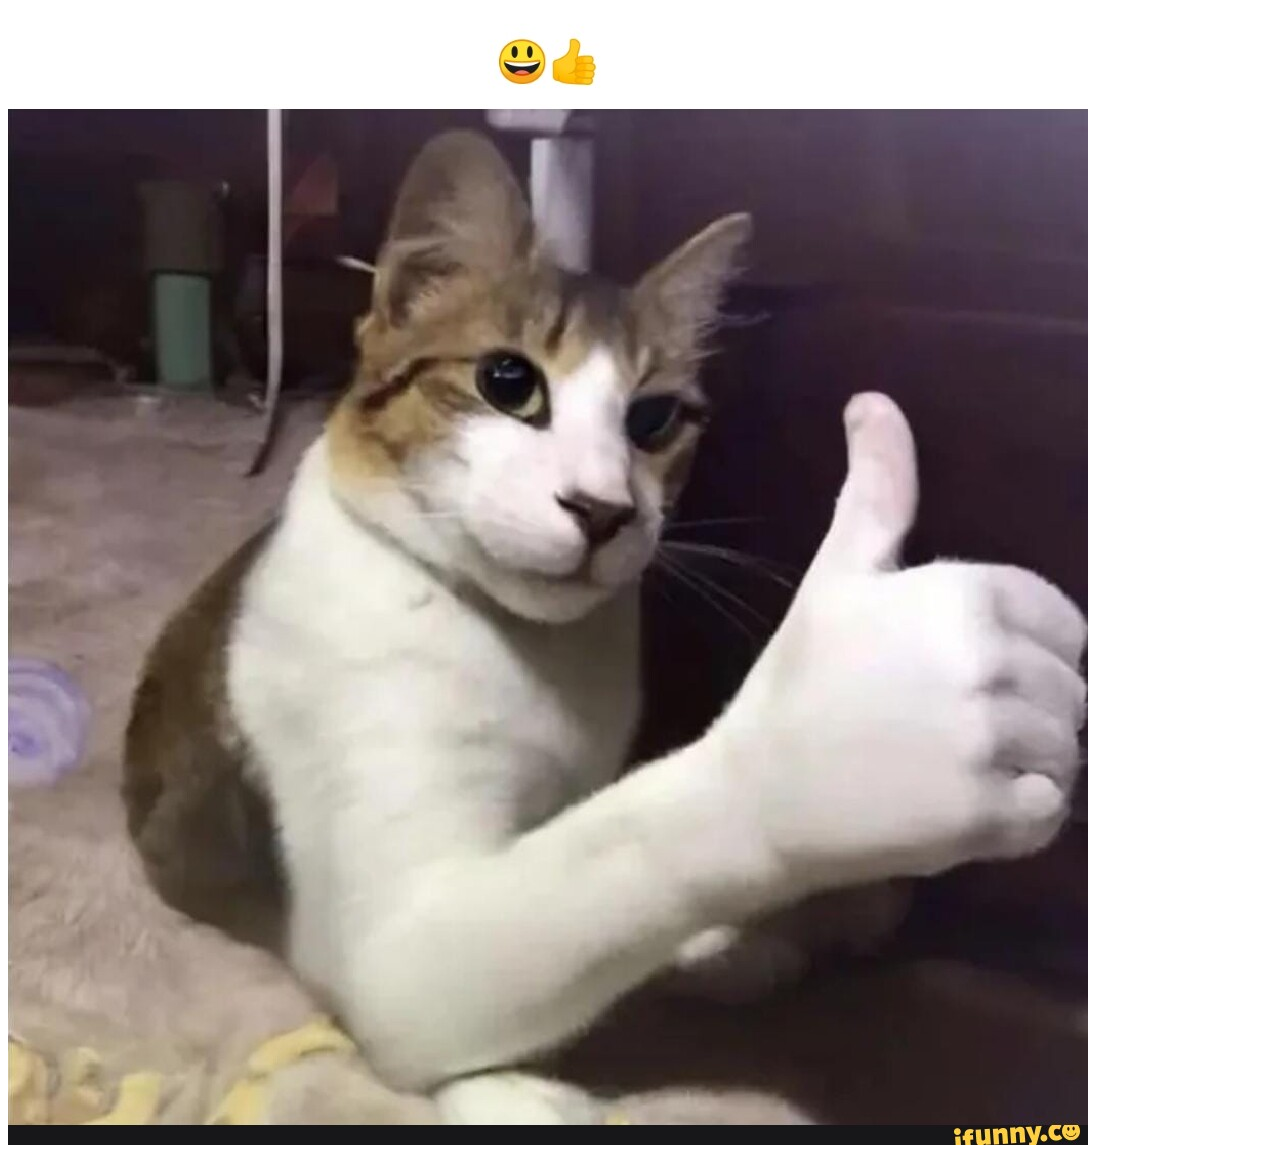
<file: cadastrado.html>
<!DOCTYPE html>
<html lang="en">
<head>
    <meta charset="UTF-8">
    <meta name="viewport" content="width=device-width, initial-scale=1.0">
    <title>JOIA</title>
</head>
<body>
    <img src="img/gato.jpg" alt="joia valiosa">
</body>
</html>
</file>
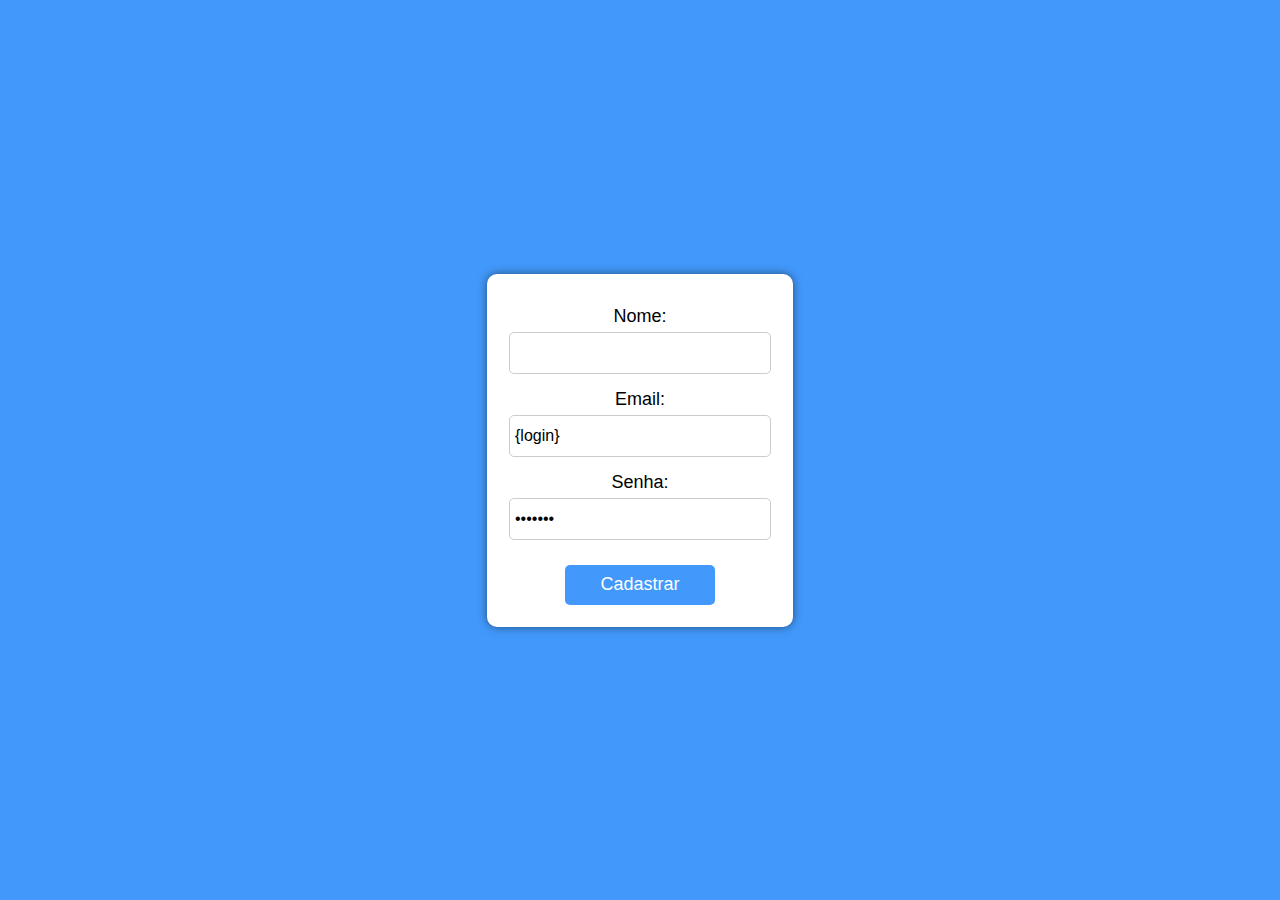
<file: cadastro.html>
<!DOCTYPE html>
<html lang="pt-BR">
<head>
    <meta charset="UTF-8">
    <meta name="viewport" content="width=device-width, initial-scale=1.0">
    <title>Cadastro</title>
    <link rel="stylesheet" href="css/cadastro.css">
</head>
<body>
    <form action="/confirmar_cadastro" method="post">
        <label for="nome">Nome:</label>
        <input type="text" name="nome" id="nome" required>
        <label for="email">Email:</label>
        <input type="email" name="email" id="email" value="{login}">
        <label for="senha">Senha:</label>
        <input type="password" name="senha" id="senha" value="{senha}">
        <button type="submit">Cadastrar</button>
    </form>
</body>
</html>
</file>
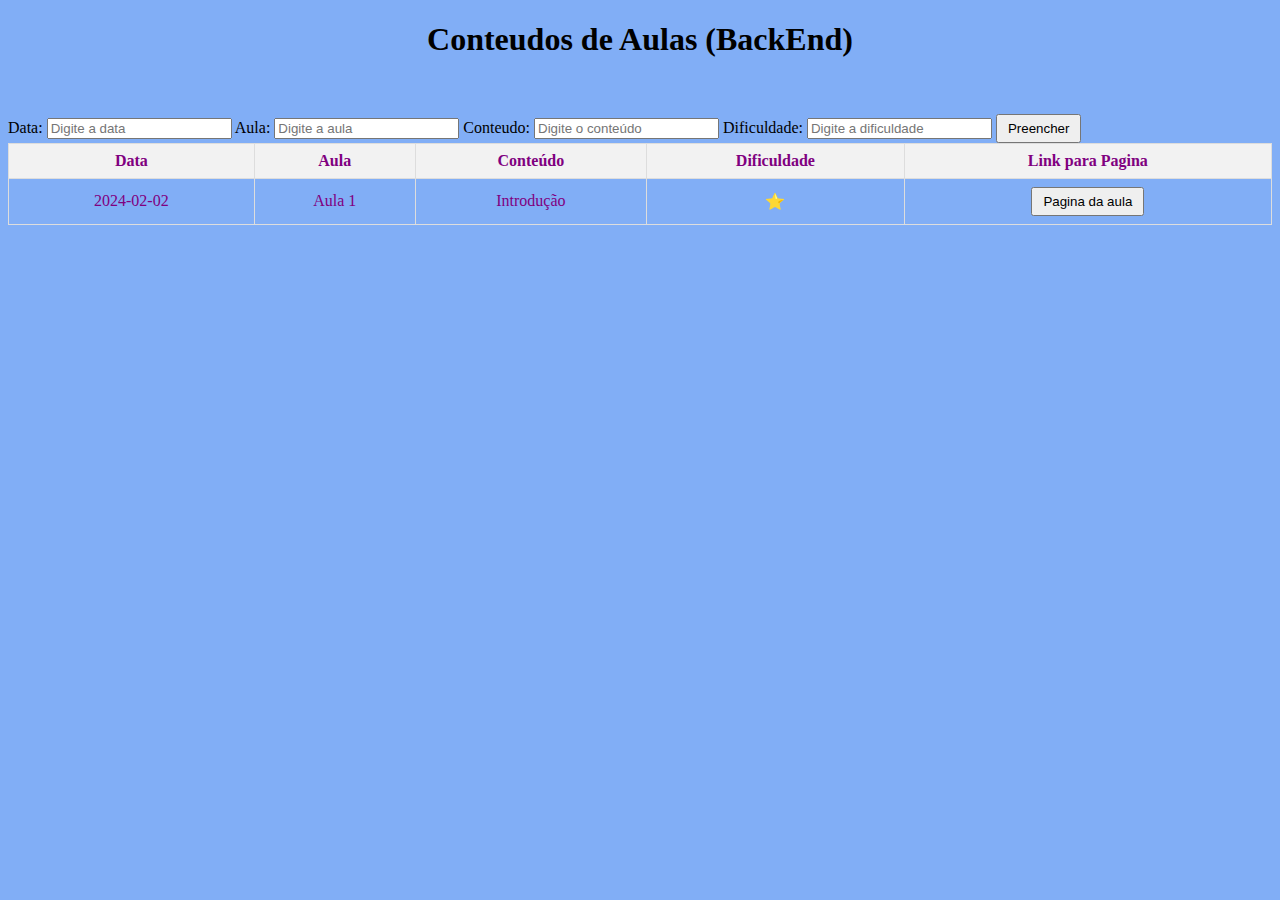
<file: home.html>
<!DOCTYPE html>
<html lang="en">
<head>
    <meta charset="UTF-8">
    <meta name="viewport" content="width=device-width, initial-scale=1.0">
    <link rel="stylesheet" href="css/pag2.css">
    <script type="text/javascript" src="script.js"></script>

    <title>Document</title>
</head>
<body>
    <h1>Conteudos de Aulas (BackEnd)</h1>
    <br/>
    <p></p>
    <label>Data:</label>
    <input id="data" type="text" placeholder="Digite a data">
    <label>Aula:</label>
    <input id="Aula"type="text" placeholder="Digite a aula">
    <label>Conteudo:</label>
    <input id="Cont" type="text" placeholder="Digite o conteúdo">
    <label>Dificuldade:</label>
    <input id="Difuicult" type="text" placeholder="Digite a dificuldade">
    <button id="button">Preencher</button>
    <table>

        <thead>
            <tr>
                <th>Data</th>
                <th>Aula</th>
                <th>Conteúdo</th>
                <th>Dificuldade</th>
                <th>Link para Pagina</th>
            </tr>
        </thead>
        <tbody id="tabela-corpo">
            <tr>
                <td>2024-02-02</td>
                <td>Aula 1</td>
                <td>Introdução</td>
                <td>⭐</td>
                <td><a href="login.html"><button>Pagina da aula</button></a></td>
            </tr>

            
        </tbody>
    </table>

    
    
</body>
</html>
</file>
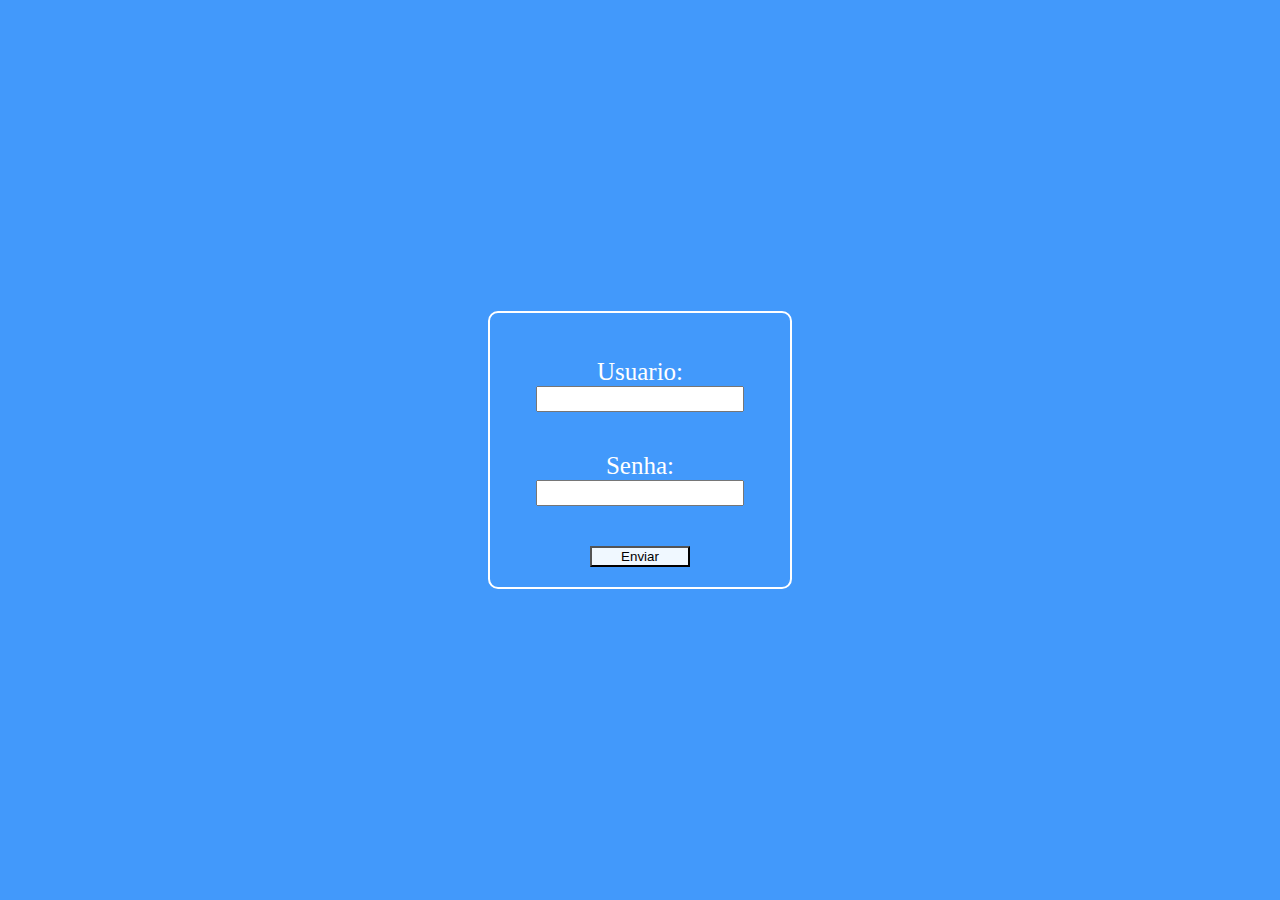
<file: login.html>
<!DOCTYPE html>
<html lang="pt-BR">
<head>
    <meta charset="UTF-8">
    <meta name="viewport" content="width=device-width, initial-scale=1.0">
    <title>Document</title>
    <link rel="stylesheet" href="css/style.css">
</head>
<body>
    
    <form action="/enviar_login" method="post">
        <div class="erro-message">
            <p><!-- Mensagem de erro será inserida aqui --><p>
        </div>
        <label>Usuario: </label>
        <input  type="email" name="email"></input>
        <label>Senha: </label>
        <input  type="password" name="senha"></input>
        
        <button type="submit">Enviar</button>
    </form>
</body>
</html>
</file>
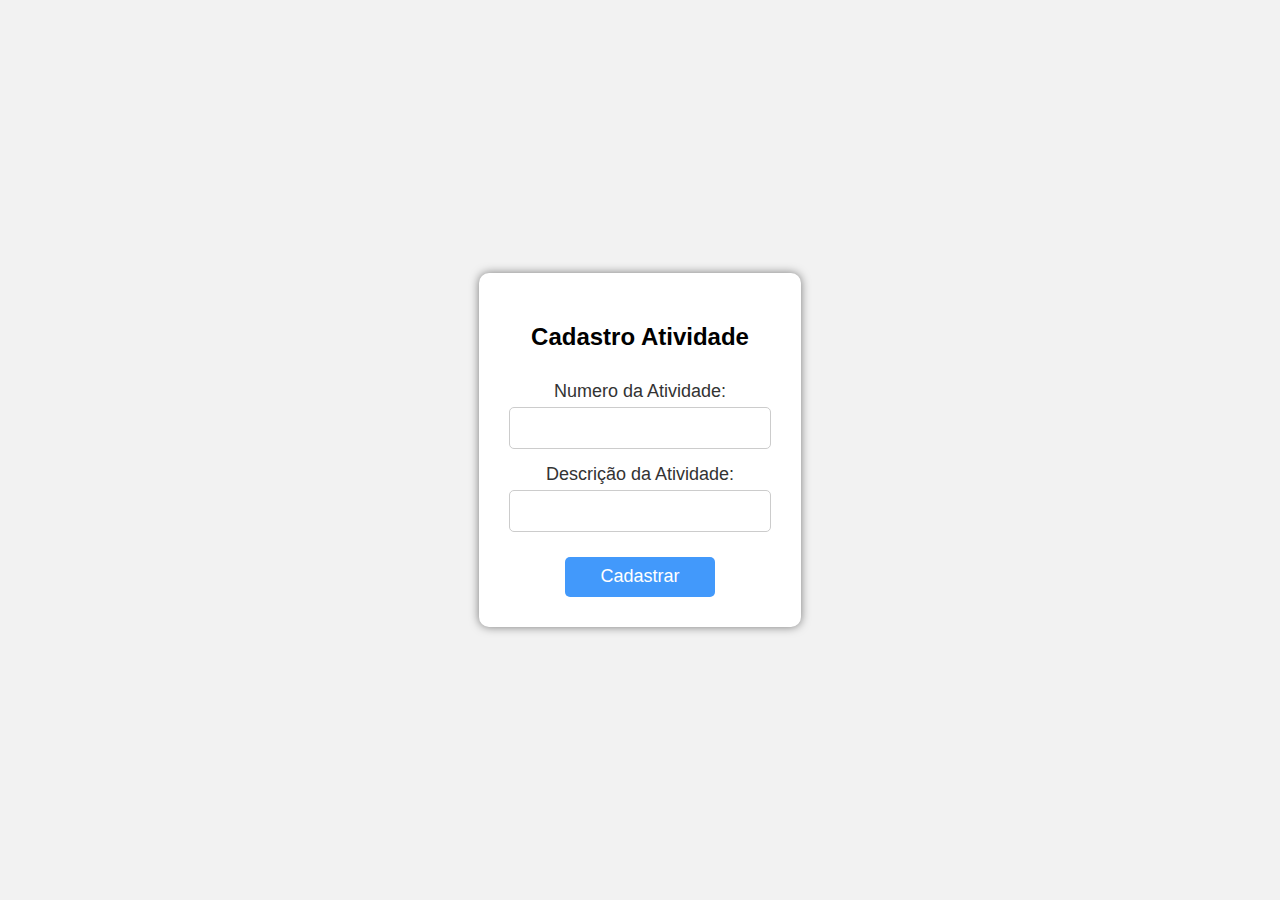
<file: Sistema Educacional/Cadastro de Atividade.html>
<!DOCTYPE html>
<html lang="pt-BR">
<head>
    <meta charset="UTF-8">
    <meta name="viewport" content="width=device-width, initial-scale=1.0">
    <title>Cadastro</title>
    <link rel="stylesheet" href="../Sistema Educacional/css/turma_e_atividade.css">
    <script src="../js/atividades_info.js" defer></script>
</head>
<body>
    
    <div class="container">
        <!-- Mensagem de erro será inserida aqui -->
        <h2>Cadastro Atividade</h2>
        <form action="/cad_atividade" method="post">
            <label>Numero da Atividade:</label>
            <input id="Codigo" type="text" name="Codigo" required>
            <label>Descrição da Atividade:</label>
            <input id="Descricao" type="text" name="Descricao" required>
            <button type="submit">Cadastrar</button>
        </form>
    </div>
</body>
</html>
</file>
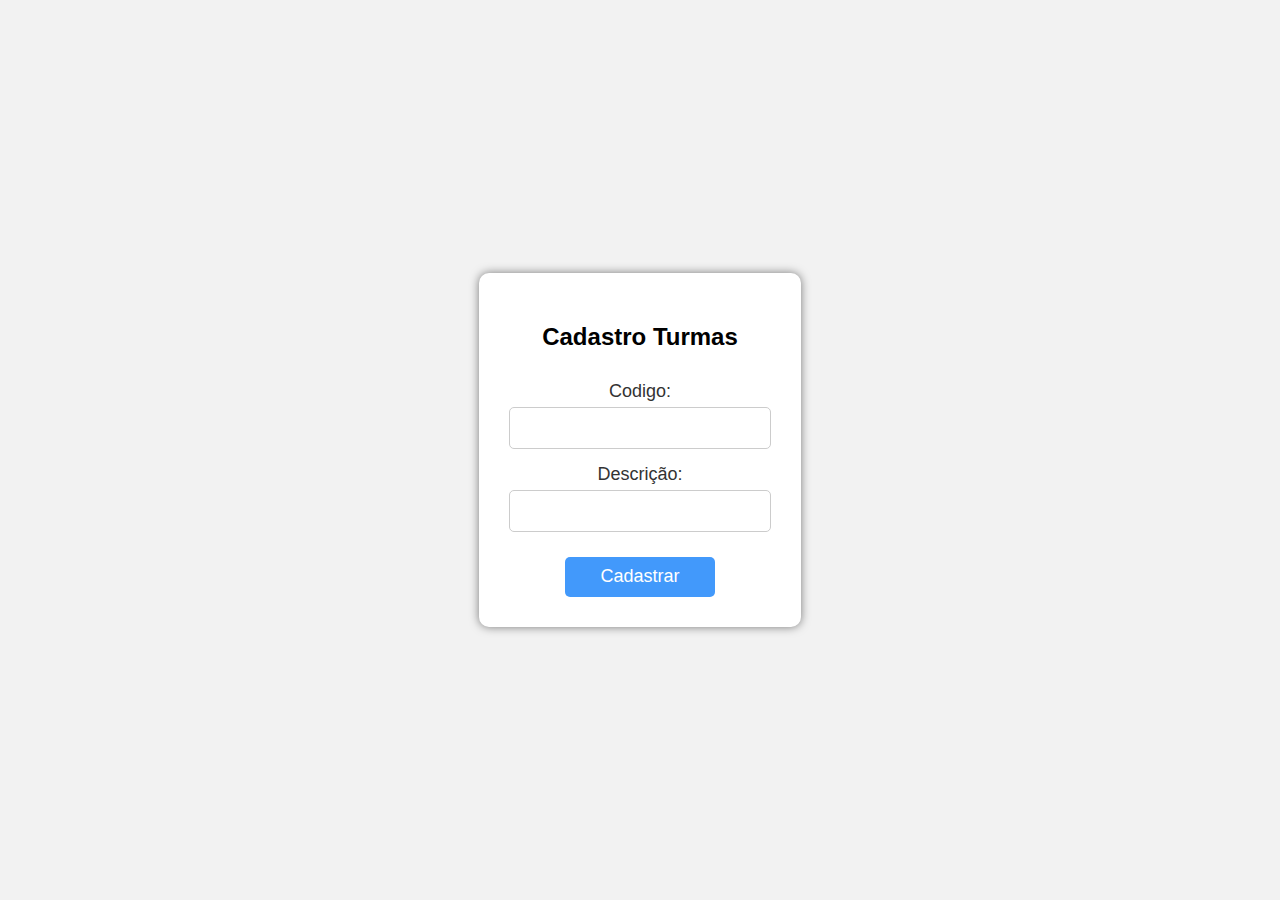
<file: Sistema Educacional/Cadastro de Turma.html>
<!DOCTYPE html>
<html lang="pt-BR">
<head>
    <meta charset="UTF-8">
    <meta name="viewport" content="width=device-width, initial-scale=1.0">
    <title>Cadastro</title>
    <link rel="stylesheet" href="../Sistema Educacional/css/turma_e_atividade.css">
    <script src="../js/tumas_infos.js" defer></script>
</head>
<body>
    
    <div class="container">
        <!-- Mensagem de erro será inserida aqui -->
        <h2>Cadastro Turmas</h2>
        <form action="/cad_turmas" method="post">
            <label>Codigo:</label>
            <input id="Codigo" type="text" name="Codigo" required>
            <label>Descrição:</label>
            <input id="Descricao" type="text" name="Descricao" required>
            <button type="submit">Cadastrar</button>
        </form>
    </div>
</body>
</html>
</file>
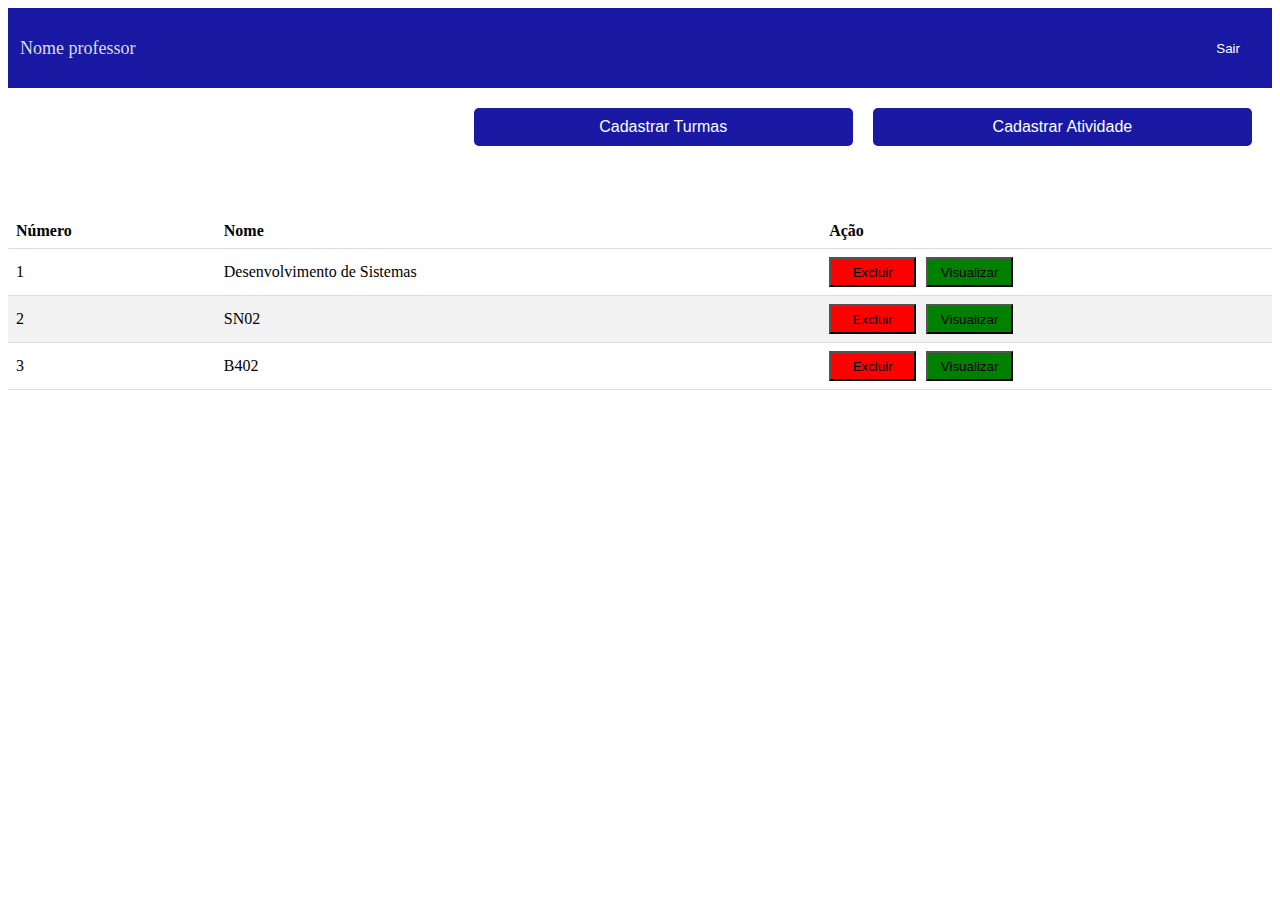
<file: Sistema Educacional/Tela Professor.html>
<!DOCTYPE html>
<html>
<head>
	<title>Professor Turmas</title>
	<link rel="stylesheet" type="text/css" href="../Sistema Educacional/css/styles.css">

	<script src="../js/add_tela_professor.js" defer></script>
	
</head>
<body>
  <div class="menu"><p name="professor">Nome professor</p><button class="btn-menu"><a href="/login" style="text-decoration: none;color: white;">Sair</button></div> 
  <!-- Aqui -->

  <button class="Cadastrar"><a href="/Atividade" style="text-decoration: none;color: white;">Cadastrar Atividade</a></button>
  <button class="Cadastrar"><a href="/Turmas" style="text-decoration: none;color: white;">Cadastrar Turmas</a></button>

  
	<table>
		<thead>
			<tr>
				
				<th>Número</th>
				<th>Nome</th>
        <th>Ação</th>
			</tr>
		</thead>
		<tbody>
			<tr>
				<td>1</td>
				<td>Desenvolvimento de Sistemas</td>
				<td><button class="excluir">Excluir</button><button class="Visualizar">Visualizar</button></td>
			</tr>
			<tr>
				<td>2</td>
				<td>SN02</td>
				<td><button  class="excluir">Excluir</button><button class="Visualizar">Visualizar</button></td>
			</tr>
			<tr>
				<td>3</td>
				<td>B402</td>
				<td><button  class="excluir">Excluir</button><button class="Visualizar">Visualizar</button></td>
			</tr>
		</tbody>
	</table>
	<script src="../js/atividades_info.js" defer></script>
    <script src="../js/tumas_infos.js" defer></script>
</body>
</html>
</file>
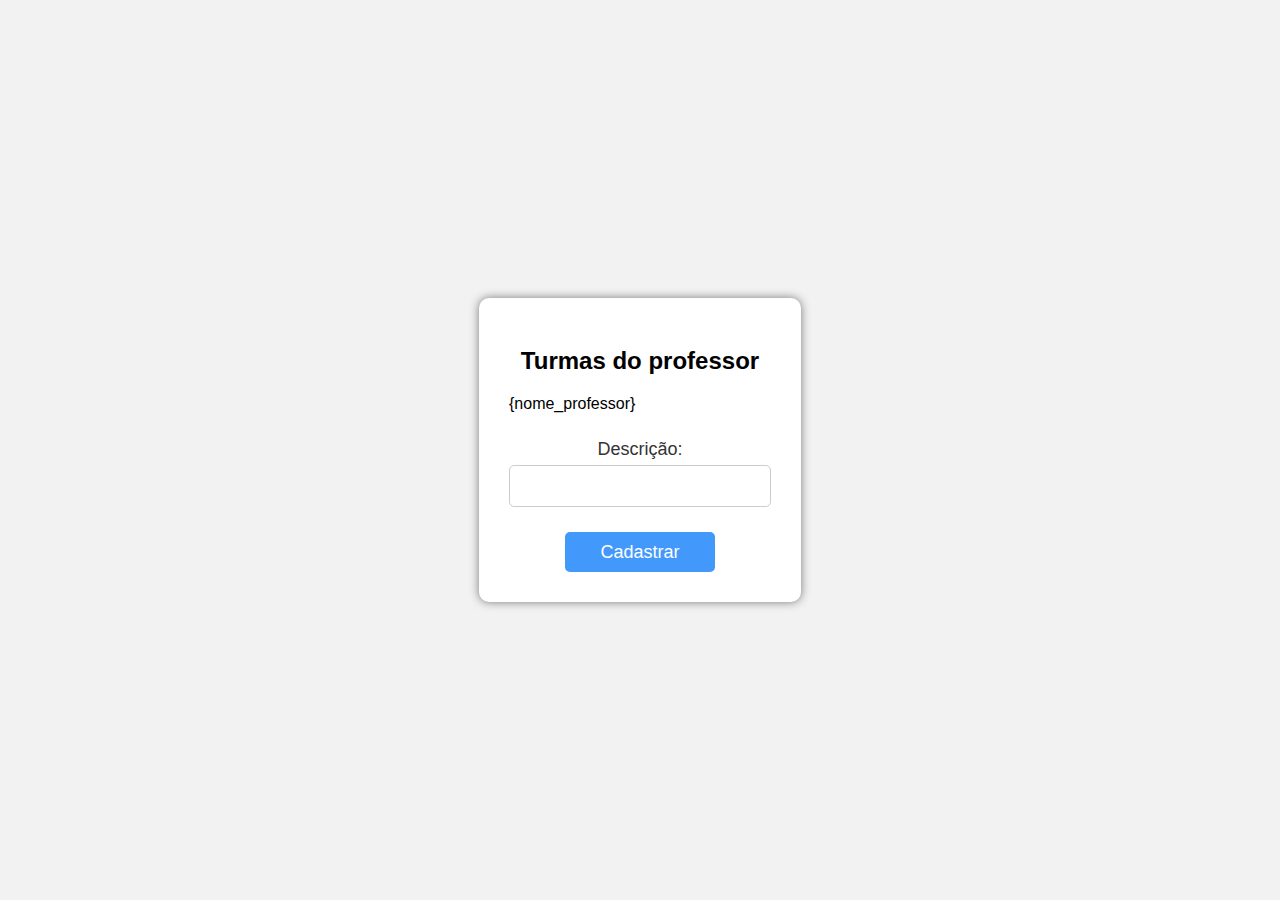
<file: Sistema Educacional/Turma_professor.html>
<!DOCTYPE html>
<html lang="pt-BR">
<head>
    <meta charset="UTF-8">
    <meta name="viewport" content="width=device-width, initial-scale=1.0">
    <title>Cadastro</title>
    <link rel="stylesheet" href="../Sistema Educacional/css/turma_e_atividade.css">
    <script src="../js/tumas_infos.js" defer></script>
</head>
<body>
    
    <div class="container">
        <!-- Mensagem de erro será inserida aqui -->
        <h2>Turmas do professor</h2>
        <p>{nome_professor}</p>
        <form action="/cad_turmas" method="post">
            <label>Descrição:</label>
            <input id="descTurma" type="text" name="descTurma" required>
            <input type="hidden" id="id_professor" name="id_professor" value="{id_professor}">
            <input type="hidden" id="login" name="login" value="{login}">
            <button type="submit">Cadastrar</button>
        </form>

        <table>
            <!-- Tabela com linha zebradas -->
        </table>
    </div>
</body>
</html>
</file>
<file: css/cadastro.css>
body {
    display: flex;
    align-items: center;
    justify-content: center;
    height: 100vh;
    margin: 0;
    background-color: #4299fb;
    font-family: Arial, sans-serif;
}

form {
    display: flex;
    flex-direction: column;
    align-items: center;
    border: 2px solid white;
    border-radius: 10px;
    padding: 20px;
    background-color: #fff;
    box-shadow: 0px 0px 10px 0px rgba(0,0,0,0.5);
}

label {
    font-size: 18px;
    margin-top: 10px;
}

input {
    height: 30px;
    width: 250px;
    margin: 5px 0;
    padding: 5px;
    font-size: 16px;
    border-radius: 5px;
    border: 1px solid #ccc;
}

button {
    margin-top: 20px;
    width: 150px;
    height: 40px;
    background-color: #4299fb;
    color: #fff;
    font-size: 18px;
    border: none;
    border-radius: 5px;
    cursor: pointer;
    transition: background-color 0.3s ease;
}

button:hover {
    background-color: #0d6efd;
}
</file>
<file: css/pag2.css>
h1{
    text-align: center;
}

table {
    border-collapse: collapse;
    width: 100%;
}

th, td {
    border: 1px solid #dddddd;
    text-align: left;
    padding: 8px;
    text-align: center;
    color: purple;
}

th {
    background-color: #f2f2f2;
}

button {
    padding: 5px 10px;
    cursor: pointer;
}
body{
    
    background-color: #81AEF6   ;
}
</file>
<file: css/style.css>
form{
    
    display: flex;
    flex-direction: column;
    align-items: center;
    font-size: 25px;
    border: 2px solid white;
    border-radius: 10px;
    width: 300px;
    color: white;
    
   
}
body{
    display: flex;
    align-items: center;
    justify-content: center;
    height: 100vh;
    margin: 0;
    background-color: #4299fb;
}
button{
    margin-top: 20px;
    margin-bottom: 20px;
    width: 100px;
    background-color: aliceblue ;
}
input{
    height: 20px;
    width: 200px;
    margin-bottom: 20px;
}
label{
    margin-top: 20px;
}
</file>
<file: Sistema Educacional/css/turma_e_atividade.css>
body {
    font-family: Arial, sans-serif;
    background-color: #f2f2f2;
    margin: 0;
    padding: 0;
    display: flex;
    justify-content: center;
    align-items: center;
    height: 100vh;
}

.container {
    background-color: #fff;
    padding: 30px;
    border-radius: 10px;
    box-shadow: 0px 0px 10px 0px rgba(0,0,0,0.5);
}

h2 {
    text-align: center;
    margin-bottom: 20px;
}

form {
    display: flex;
    flex-direction: column;
    align-items: center;
}

label {
    font-size: 18px;
    margin-top: 10px;
    color: #333;
}

input {
    height: 30px;
    width: 250px;
    margin: 5px 0;
    padding: 5px;
    font-size: 16px;
    border-radius: 5px;
    border: 1px solid #ccc;
}

button {
    margin-top: 20px;
    width: 150px;
    height: 40px;
    background-color: #4299fb;
    color: #fff;
    font-size: 18px;
    border: none;
    border-radius: 5px;
    cursor: pointer;
    transition: background-color 0.3s ease;
}

button:hover {
    background-color: #0d6efd;
}
</file>
<file: Sistema Educacional/css/styles.css>
table {
	width: 100%;
	border-collapse: collapse;
}

th, td {
	padding: 8px;
	text-align: left;
	border-bottom: 1px solid #ddd;
}

th {
	
	color: black;
}

tr:nth-child(even) {
	background-color: #f2f2f2
}

tr:hover {background-color: #ddd;}


.menu {
  background-color: rgb(25, 25, 163);
  width: 100%;
  height: 80px;
  display: flex;
  justify-content: center; 
  align-items: center; 
}

.btn-menu {
  padding: 10px 20px;
  color: white;
  border: none;
  background-color: transparent;
  cursor: pointer;
  position: absolute;
  right: 20px; /* Adjust as needed */
}
p{
  position: absolute;
  left: 20px;
  color: #ddd; 
  font-size: large;
}
.Cadastrar{
  background-color:  rgb(25, 25, 163);;
  width: 30%;
  height: 100%;
  float: right; /* Mover para a direita */
  margin-right: 20px; /* Adicionar margem à direita para espaçamento */
  border: none;
  color: #ddd;
  cursor: pointer;
  font-size: 16px;
  border-radius: 5px;
  padding: 10px 20px;
  margin-top: 20px;
}
table{
  margin-top: 10%;
}
.excluir{
  background-color: red;
  
  margin-right: 10px;
  width: 20%;
  height:30px;
}
.Visualizar{
  background-color: green;

  width: 20%;
  height:30px;

}
</file>
